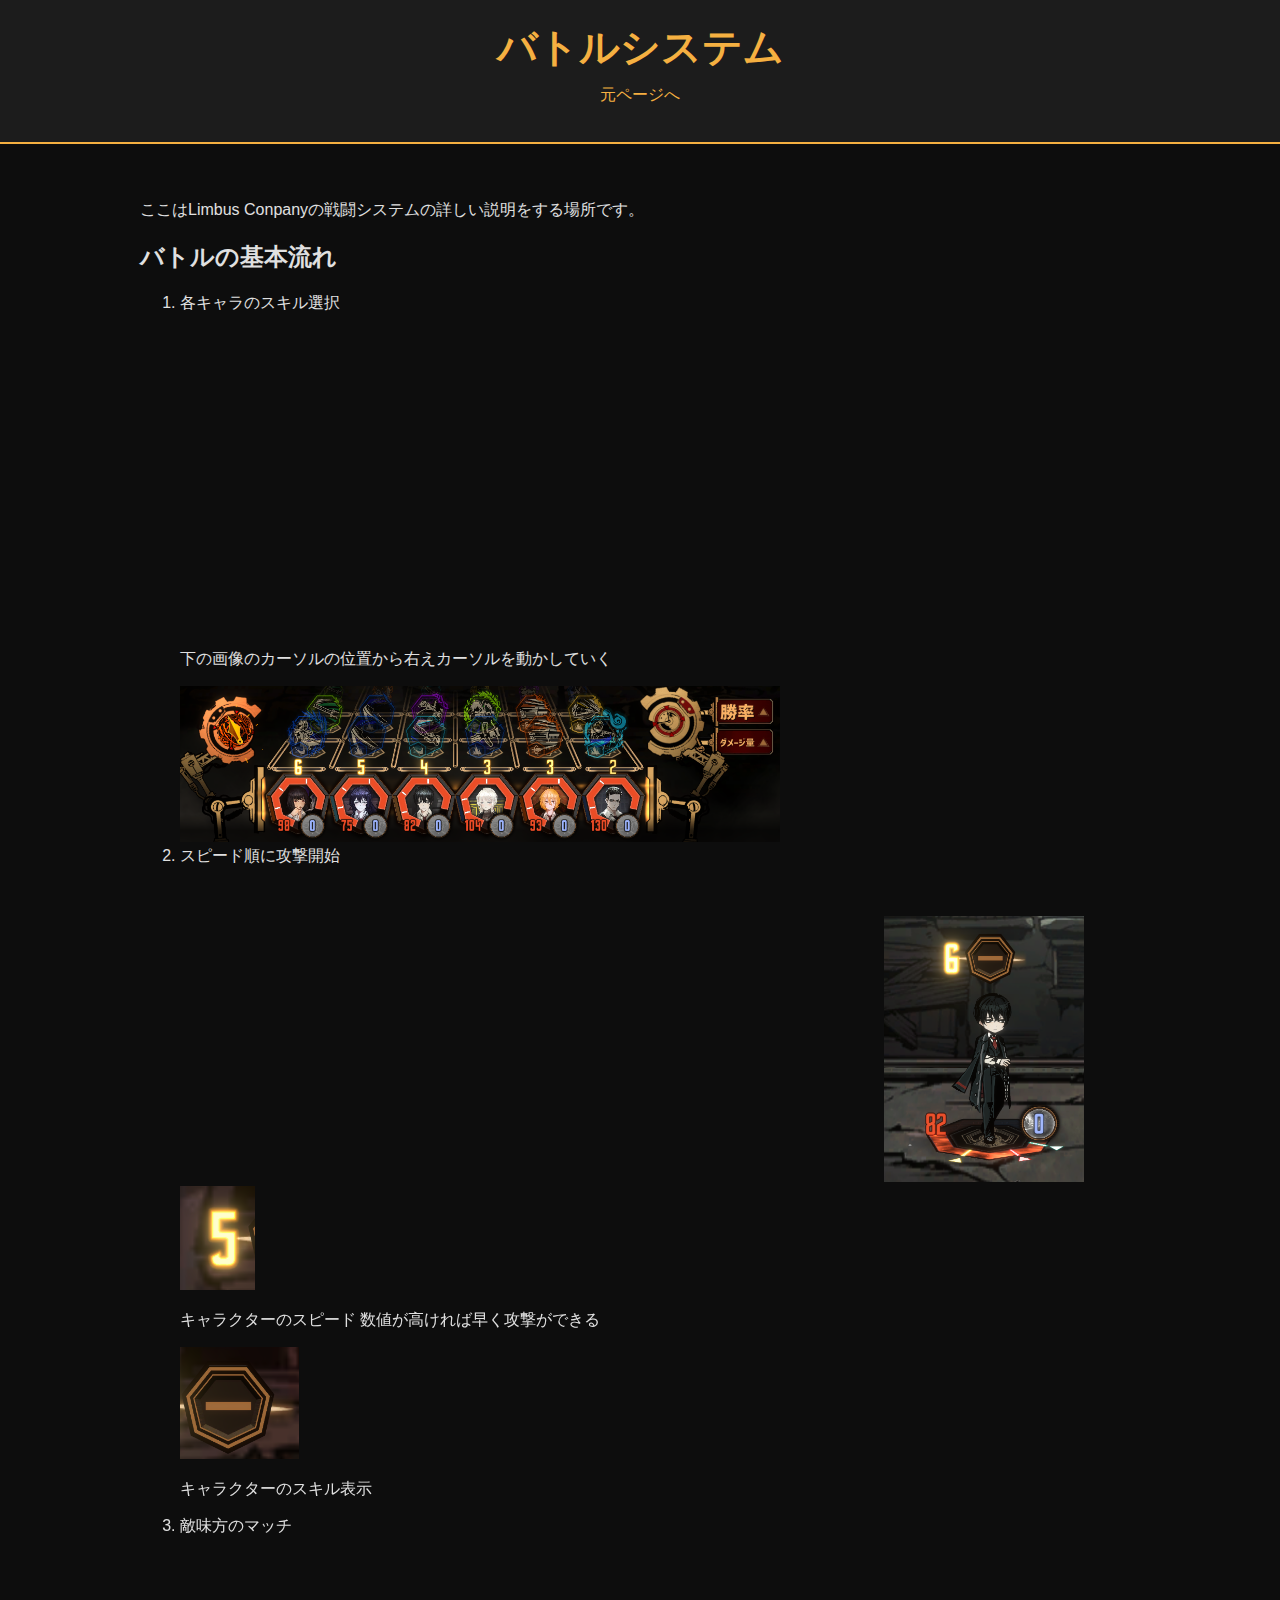
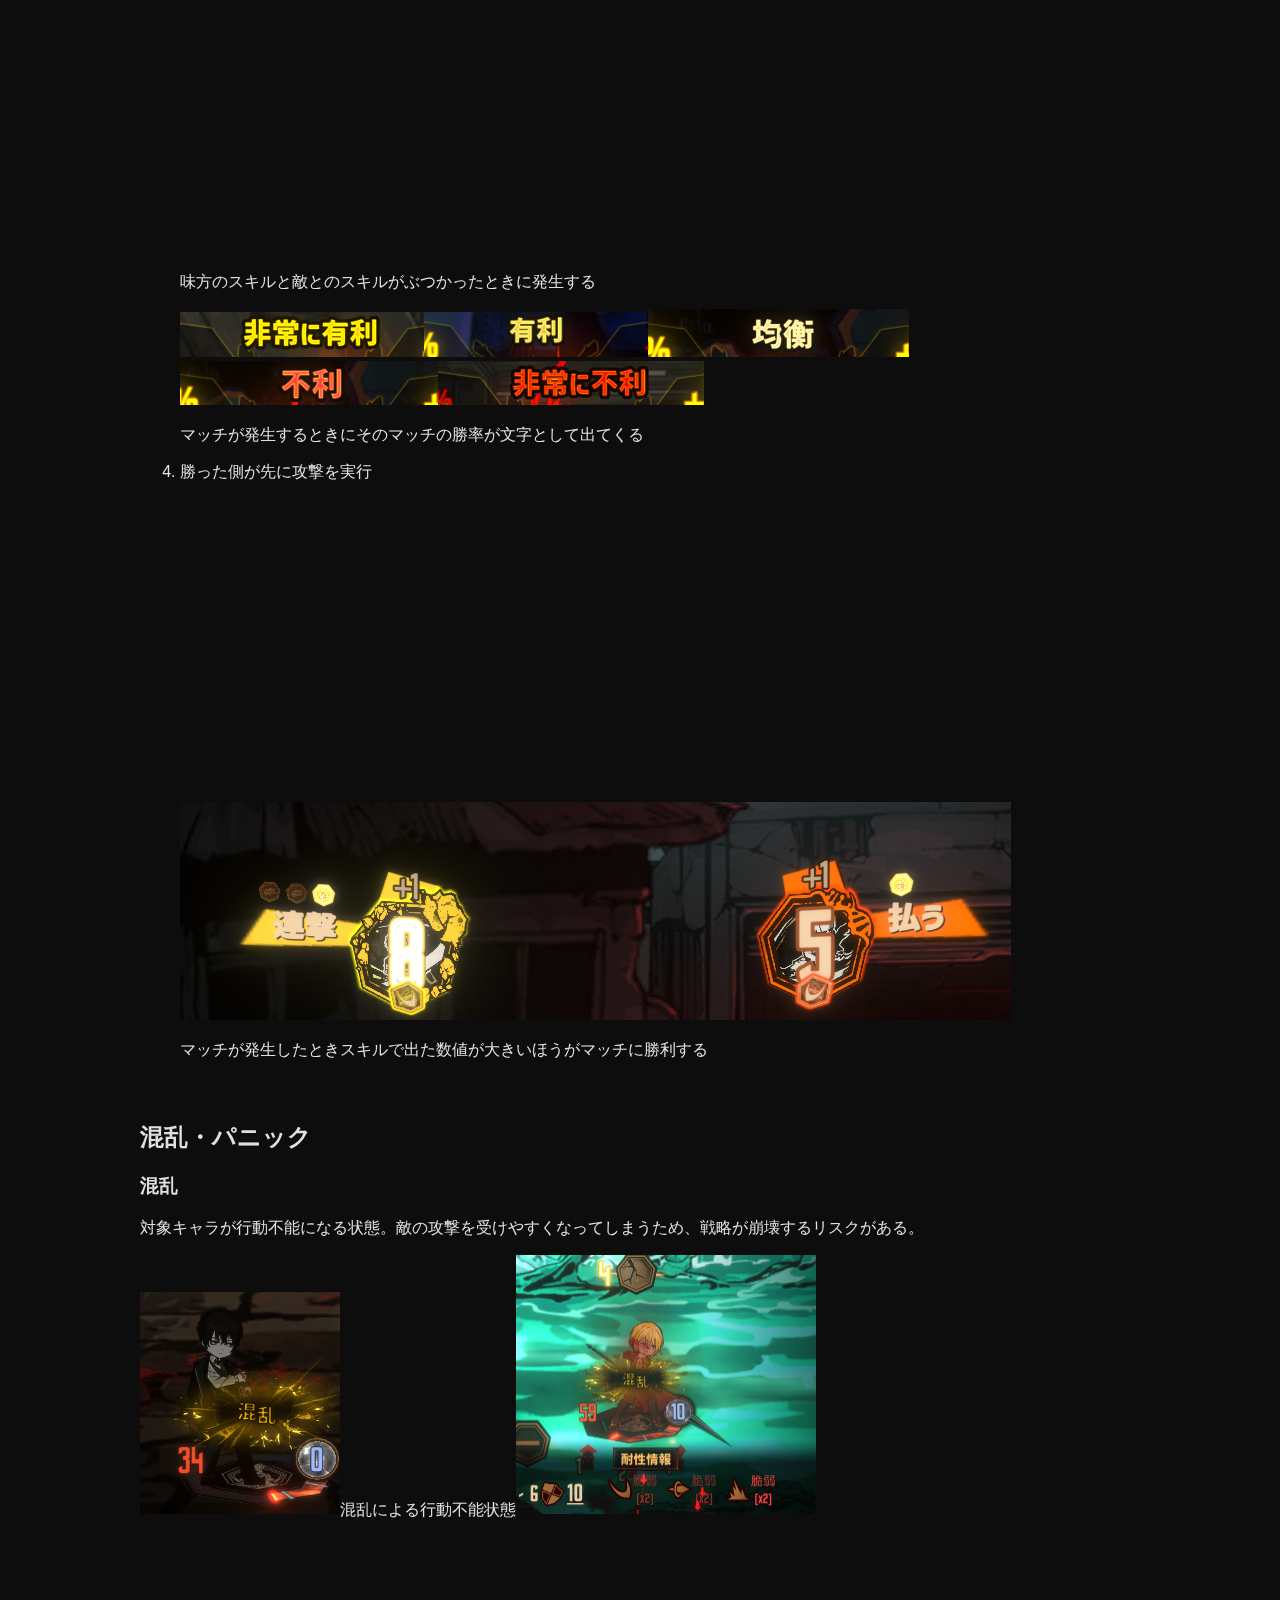
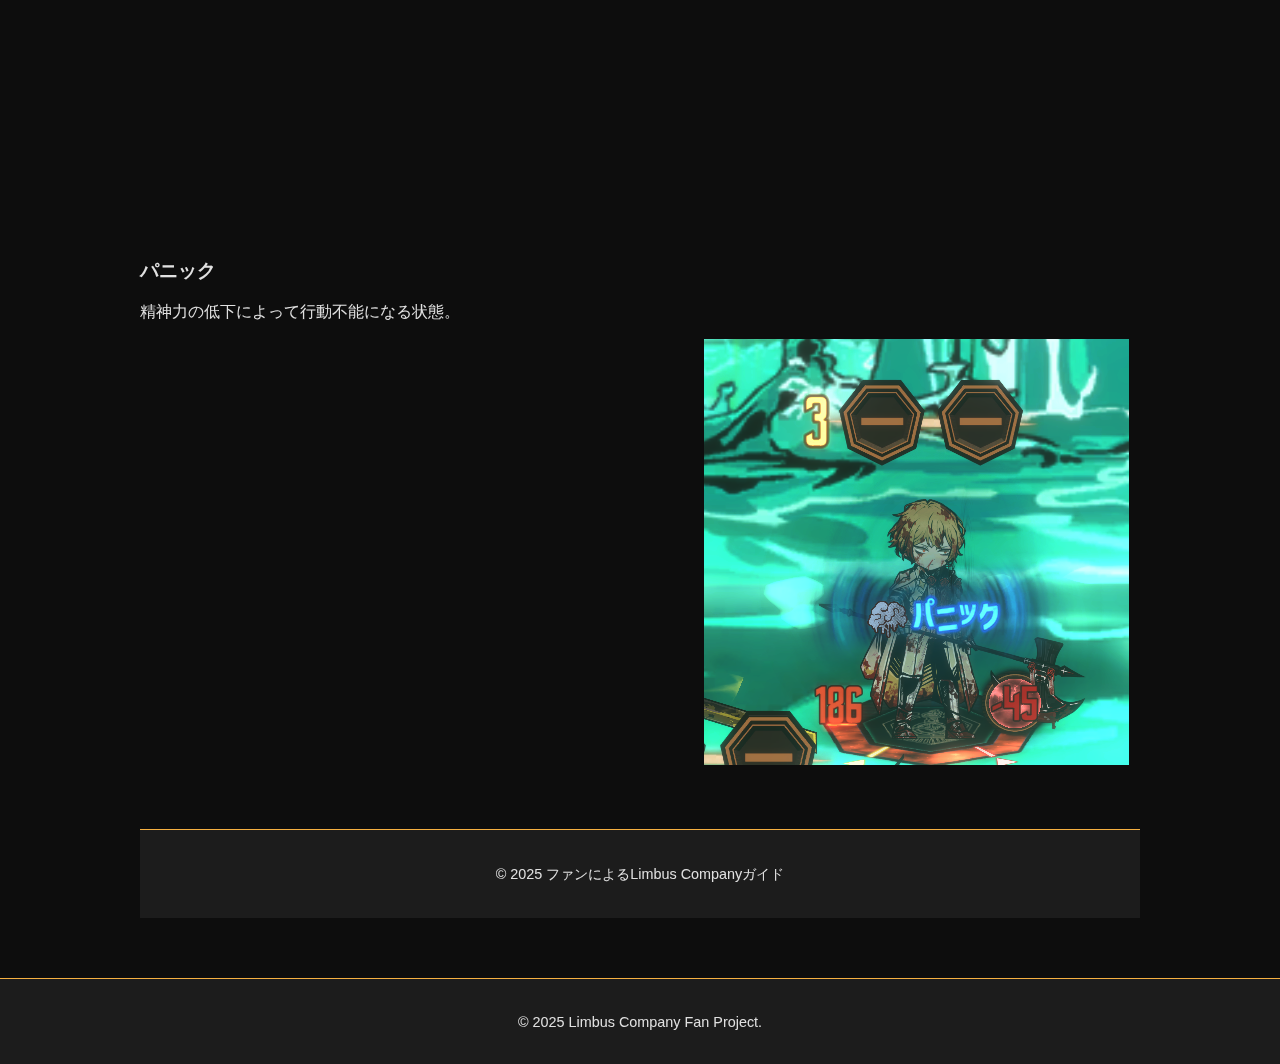
<file: about.html>
<!DOCTYPE html>
<html lang="ja">
<head>
  <meta charset="UTF-8" />
  <meta name="viewport" content="width=device-width, initial-scale=1.0" />
  <title>バトルシステム</title>
  <link rel="stylesheet" href="style.css" />
</head>
<body>
  <header>
    <h1>バトルシステム</h1>
    <nav>
      <ul>
        <li><a href="index.html">元ページへ</a></li>
      </ul>
    </nav>
  </header>

  <main>
    <p>ここはLimbus Conpanyの戦闘システムの詳しい説明をする場所です。</p>

  <section class="battle-overview">
  <h2>バトルの基本流れ</h2>
  <ol>
    

<li>各キャラのスキル選択</li>
<iframe 
  width="700" 
  height="315" 
  src="https://www.youtube.com/embed/gVNLtPhzIDA" 
  title="スキル選択"
  class="battle-step-video"
  frameborder="0" 
  allow="accelerometer; autoplay; clipboard-write; encrypted-media; gyroscope; picture-in-picture" 
  allowfullscreen>
</iframe>
<p>下の画像のカーソルの位置から右えカーソルを動かしていく</p>
<img src="img.scr\battlecarsol.png"width="600" alt="カーソル画像">

<li>スピード順に攻撃開始</li>
<iframe 
  width="700" 
  height="315" 
  src="https://www.youtube.com/embed/c-V_l2xedC4" 
  title="スピード順に攻撃開始"
  class="battle-step-video"
  frameborder="0" 
  allow="accelerometer; autoplay; clipboard-write; encrypted-media; gyroscope; picture-in-picture" 
  allowfullscreen>
</iframe>
<img src="img.scr\battleSD.png"width="200"alt="キャラクター立ち絵"><img src="img.scr\speed.png" ><p>キャラクターのスピード 数値が高ければ早く攻撃ができる</p>
<img src="img.scr\battlepanel.png"><p>キャラクターのスキル表示</p>

<li>敵味方のマッチ</li>
<iframe 
  width="700" 
  height="315" 
  src="https://www.youtube.com/embed/Vy7lgZcSJ5E" 
  title="スキル衝突（マッチ）"
  class="battle-step-video"
  frameborder="0" 
  allow="accelerometer; autoplay; clipboard-write; encrypted-media; gyroscope; picture-in-picture" 
  allowfullscreen>
</iframe>
<p>味方のスキルと敵とのスキルがぶつかったときに発生する</p>
<img src="img.scr\ganyuuri.png"><img src="img.scr\yuuri.png"height=45><img src="img.scr\kinko.png"><img src="img.scr\huri.png"><img src="img.scr\ganhuri.png">
<p>マッチが発生するときにそのマッチの勝率が文字として出てくる</p>

<li>勝った側が先に攻撃を実行</li>
<iframe 
  width="650" 
  height="315" 
  src="https://www.youtube.com/embed/jLgmVqibx2M" 
  title="勝者が攻撃を実行"
  class="battle-step-video"
  frameborder="0" 
  allow="accelerometer; autoplay; clipboard-write; encrypted-media; gyroscope; picture-in-picture" 
  allowfullscreen>
</iframe>
<img src="img.scr\matti.png">
<p>マッチが発生したときスキルで出た数値が大きいほうがマッチに勝利する</p>
  </ol>
</section>

 <section class="status-effects">
  <h2>混乱・パニック</h2>
  <div class="effect-card">
    <h3>混乱</h3>
    <p>対象キャラが行動不能になる状態。敵の攻撃を受けやすくなってしまうため、戦略が崩壊するリスクがある。</p>
    <img src="img.scr\konran.png" width=200 >混乱による行動不能状態<img src="img.scr\taisei.png" width="300">
    <div class="video-wrapper">
    <iframe 
      width="560" 
      height="315" 
      src="https://www.youtube.com/embed/Pw03N8bcNnU" 
      title="混乱状態の解説動画" 
      frameborder="0" 
      allow="accelerometer; autoplay; clipboard-write; encrypted-media; gyroscope; picture-in-picture" 
      allowfullscreen>
    </iframe>
  </div>
  </div>
  <div class="effect-card">
    <h3>パニック</h3>
    <p>精神力の低下によって行動不能になる状態。</p>
    <div class="video-wrapper">
    <iframe 
      width="560" 
      height="315" 
      src="https://www.youtube.com/embed/BJQEZTaMsRk" 
      title="パニック状態の解説動画" 
      frameborder="0" 
      allow="accelerometer; autoplay; clipboard-write; encrypted-media; gyroscope; picture-in-picture" 
      allowfullscreen>
    </iframe>
    <img src="img.scr\panic.png">
  </div>
</section>

  <footer>
    <p>&copy; 2025 ファンによるLimbus Companyガイド</p>
  </footer>
</body>
</html>

  </main>


  <h2></h2>

  <footer>
    <p>&copy; 2025 Limbus Company Fan Project.</p>
  </footer>
</body>
</html>
</file>
<file: style.css>
/* フォントと色設定 */
body {
  margin: 0;
  font-family: 'Segoe UI', sans-serif;
  background-color: #0d0d0d;
  color: #e0e0e0;
 
}

a {
  color: #f5b041;
  text-decoration: none;
}

header {
  background-color: #1c1c1c;
  padding: 20px;
  text-align: center;
  border-bottom: 2px solid #f5b041;
}

header h1 {
  margin: 0;
  font-size: 2.5em;
  color: #f5b041;
}

nav ul {
  list-style: none;
  padding: 0;
  margin-top: 10px;
  display: flex;
  justify-content: center;
  gap: 30px;
}

main {
  padding: 40px 20px;
  max-width: 1000px;
  margin: auto;
}

section {
  margin-bottom: 60px;
}

#hero {
  background: url('img.scr/limbus-limbus-company.gif') center/cover no-repeat;
  padding: 100px 20px;
  text-align: center;
  border-radius: 10px;
 
}

#hero h2 {
  font-size: 2.5em;
  margin-bottom: 10px;
  color: #f5b041;
}
.modal {
  display: none;
  position: fixed;
  z-index: 9999;
  left: 0;
  top: 0;
  width: 100%;
  height: 100%;
  overflow: auto;
  background-color: rgba(0, 0, 0, 0.7);
}
.modal-content {
  background-color: #000;
  margin: 10% auto;
  padding: 20px;
  border-radius: 10px;
  width: 80%;
  max-width: 200px;
  text-align: center;
}
/* モーダルのベーススタイル */
.modal {
  display: none;
  position: fixed;
  z-index: 1000;
  padding-top: 60px;
  left: 0;
  top: 0;
  width: 100%;
  height: 100%;
  overflow: auto;
  background-color: rgba(0, 0, 0, 0.7);
}

/* モーダルの中身 */
.modal-content {
  margin: auto;
  background-color: #000;
  padding: 20px;
  border-radius: 12px;
  width: 80%;
  max-width: 500px;
  text-align: center;
  position: relative;
  animation: fadeIn 0.5s ease;
}

/* フェードインアニメーション */
@keyframes fadeIn {
  from {
    opacity: 0;
    transform: scale(0.95);
  }
  to {
    opacity: 1;
    transform: scale(1);
  }
}

/* 画像にフェードイン効果 */
#modal-image {
  opacity: 0;
  transition: opacity 0.5s ease;
}

#modal-image.fade-in {
  opacity: 1;
}

/* 閉じるボタン */
.close {
  color: #aaa;
  position: absolute;
  top: 10px;
  right: 20px;
  font-size: 28px;
  font-weight: bold;
  cursor: pointer;
}

.close {
  float: right;
  font-size: 28px;
  cursor: pointer;
}

.character-grid {
  display: grid;
  grid-template-columns: repeat(auto-fit, minmax(100px, 1fr));
  gap: 30px;
}

.character-card {
  background-color: #1e1e1e;
  padding: 15px;
  border-radius: 10px;
  text-align: center;
  transition: transform 0.3s;
}

.character-card:hover {
  transform: scale(1.05);
}

.character-card img {
  width: 80%;
  border-radius: 10px;
  margin-bottom: 10px;
}

form {
  display: flex;
  flex-direction: column;
  gap: 15px;
  max-width: 500px;
}

input, textarea {
  padding: 10px;
  border: none;
  border-radius: 5px;
}

button {
  padding: 10px;
  background-color: #f5b041;
  border: none;
  border-radius: 5px;
  cursor: pointer;
  color: #000;
  font-weight: bold;
}

footer {
  background-color: #1c1c1c;
  text-align: center;
  padding: 20px;
  border-top: 1px solid #f5b041;
  font-size: 0.9em;
}
</file>
